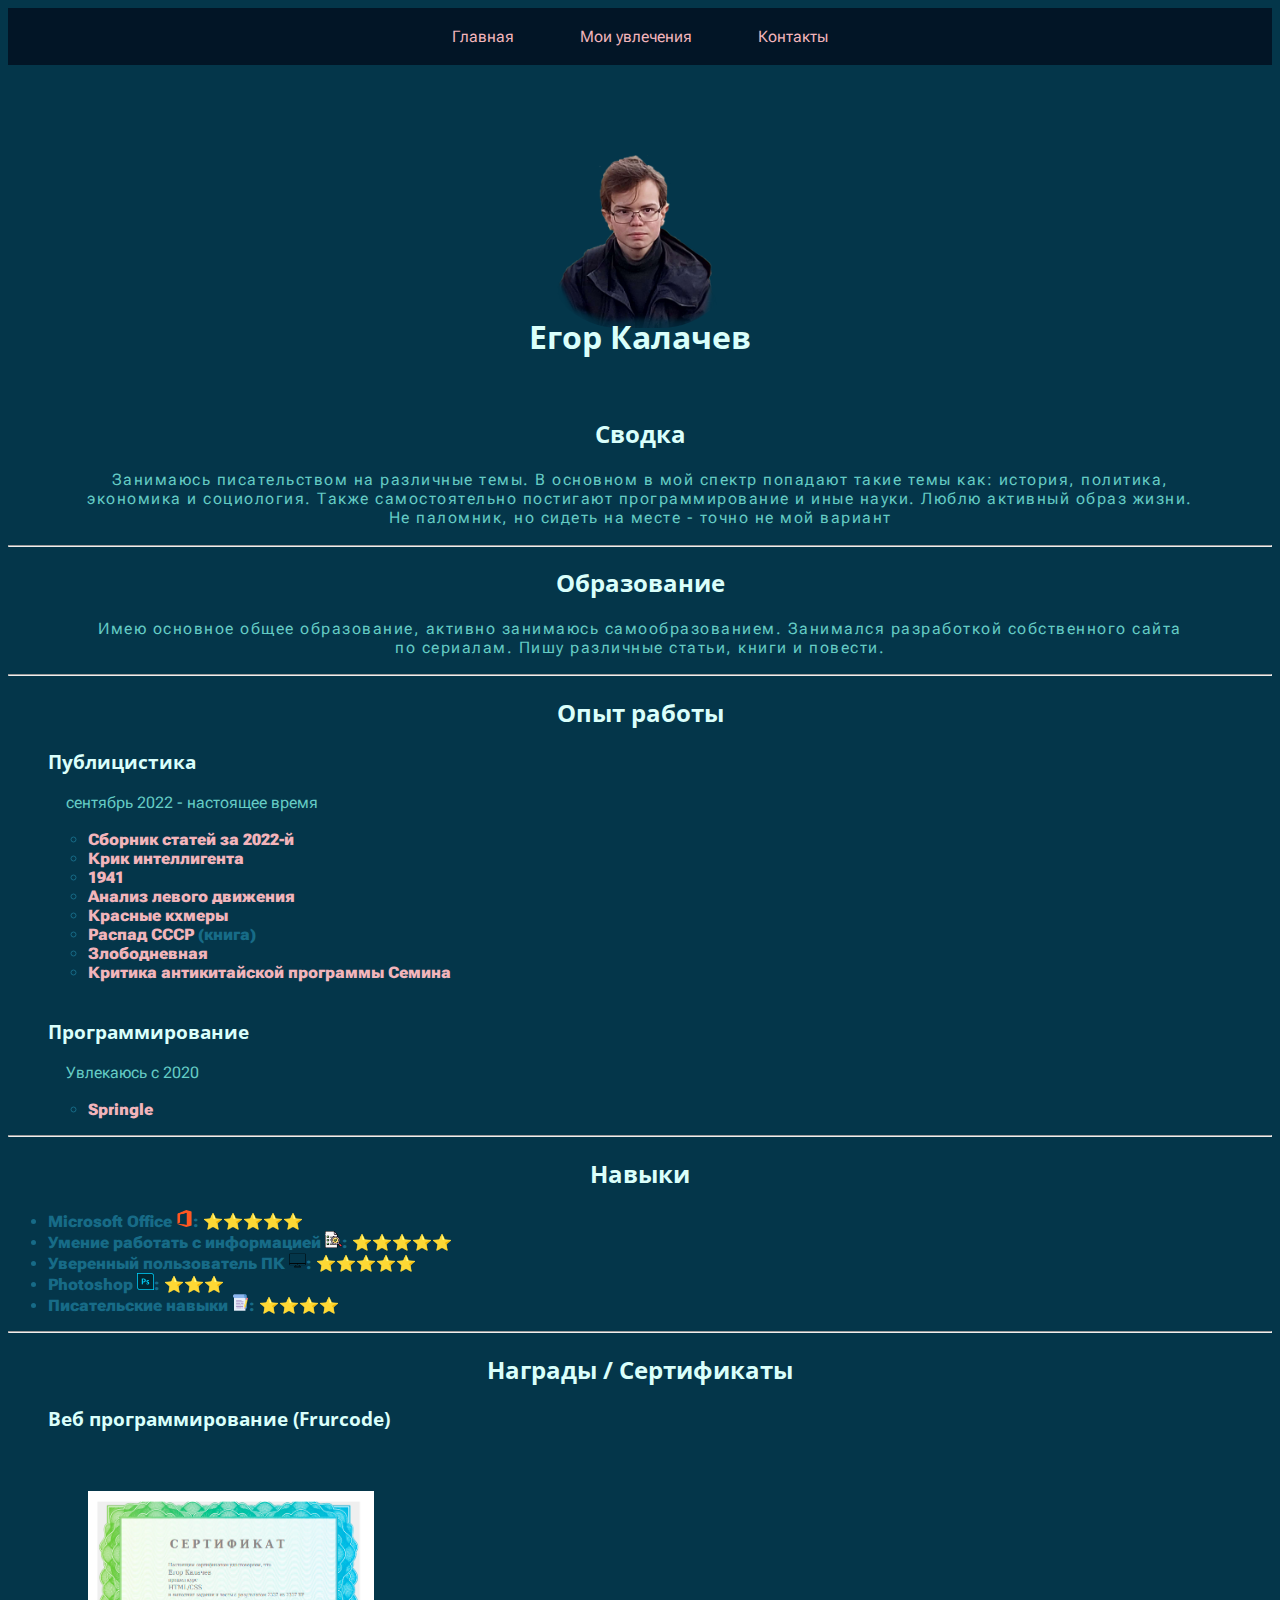
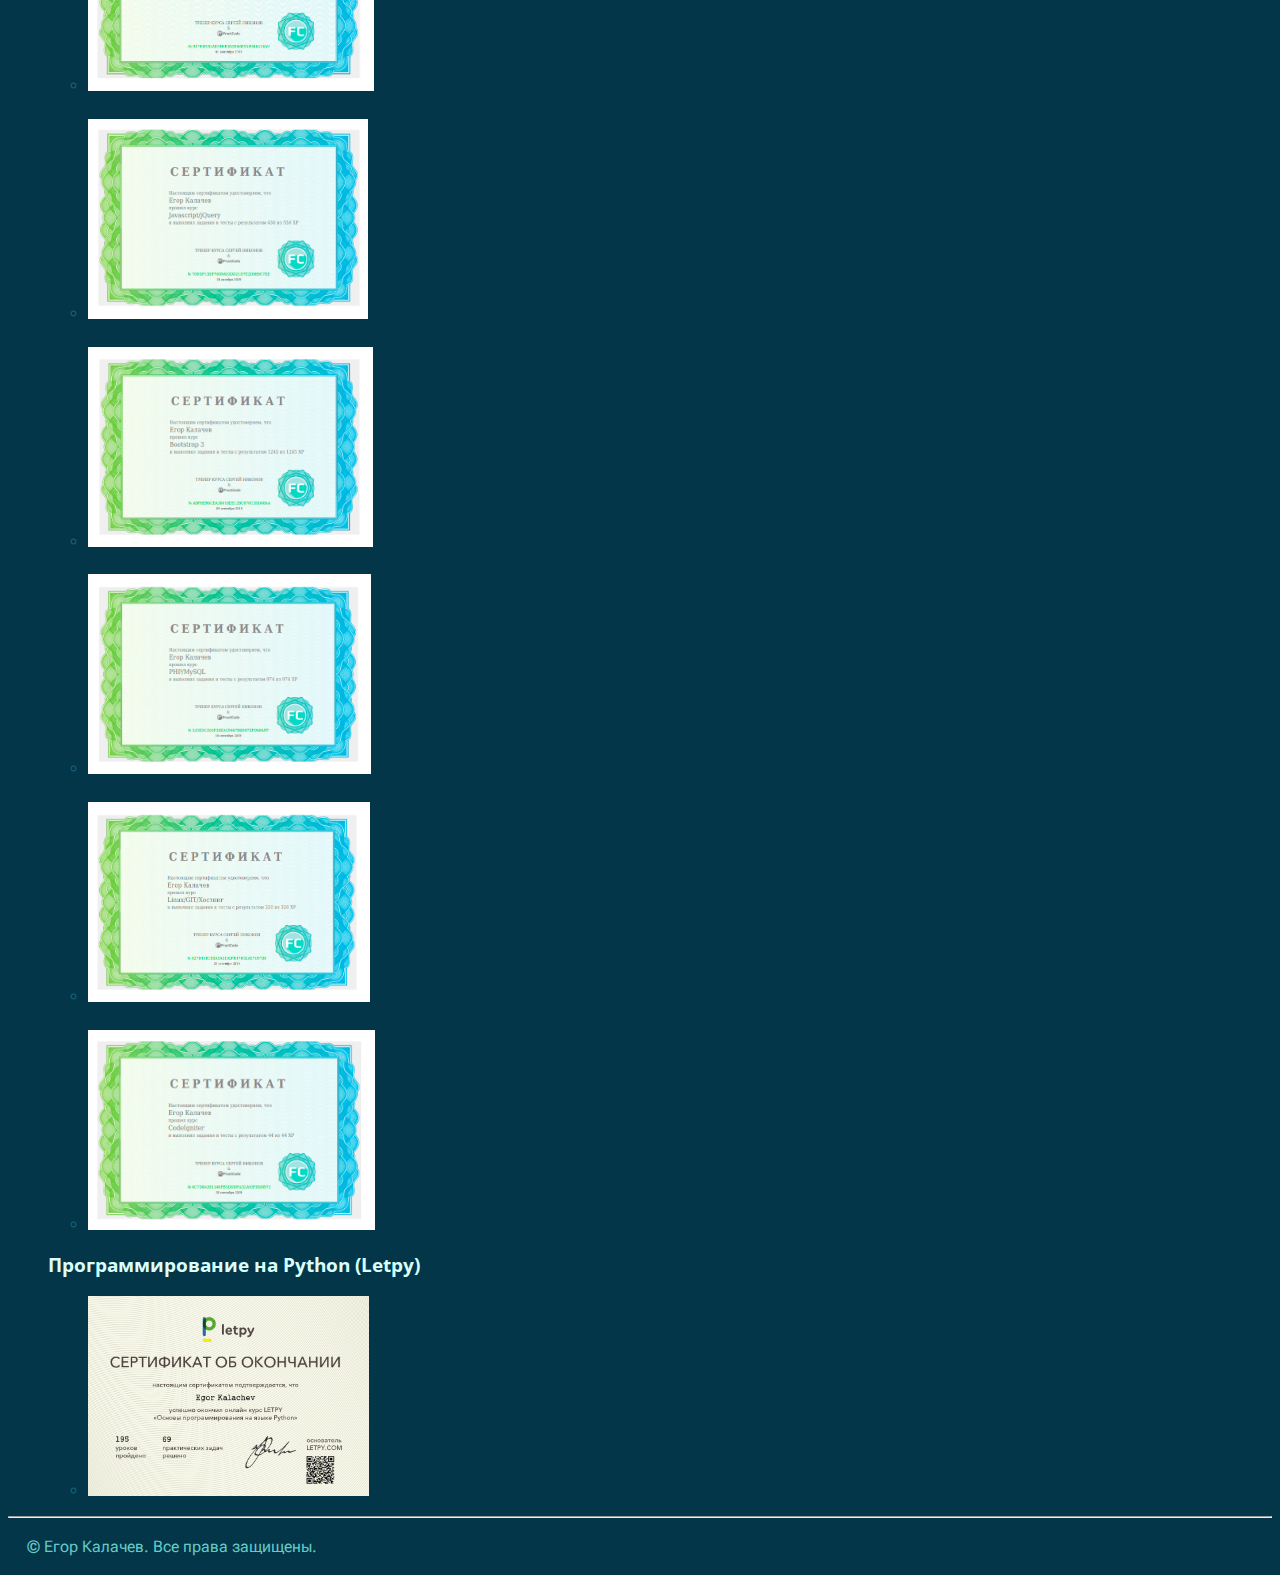
<file: index.html>
<!DOCTYPE html>
<html lang="ru">
<head>
    <meta charset="UTF-8">
    <title>Мое портфорлио</title>
    <link rel="stylesheet" href="./assets/style.css">
    <link rel="preconnect" href="https://fonts.googleapis.com">
<link rel="preconnect" href="https://fonts.gstatic.com" crossorigin>
<link href="https://fonts.googleapis.com/css2?family=Open+Sans:wght@300&display=swap" rel="stylesheet">
<link rel="preconnect" href="https://fonts.googleapis.com">
<link rel="preconnect" href="https://fonts.gstatic.com" crossorigin>
<link href="https://fonts.googleapis.com/css2?family=Roboto+Flex:opsz,wght@8..144,100&display=swap" rel="stylesheet">
</head>
<body>
<div class="header-area">
    <header>
        <a class="menu-link" href="#">Главная</a>
        <a class="menu-link" href="./about.html">Мои увлечения</a> 
        <a class="menu-link" href="./contact.html">Контакты</a>
    </header>
</div>
<img id="mainimg" src="./assets/img/20231031_1318022.png" height="200"/>
<h1 id="maintext">Егор Калачев</h1>
<br />
<h2 class="secondheading">Сводка</h2>
<div class="text-box">
    <p>Занимаюсь писательством на различные темы. В основном в мой спектр попадают такие темы как: история, политика, экономика и социология. Также самостоятельно постигают программирование и иные науки. Люблю активный образ жизни. Не паломник, но сидеть на месте - точно не мой вариант</p>
</div>
<hr />
<h2 class="secondheading">Образование</h2>
<div class="text-box">
    <p>Имею основное общее образование, активно занимаюсь самообразованием. Занимался разработкой собственного сайта по сериалам. Пишу различные статьи, книги и повести.</p>
</div>
<hr />
<h2 class="secondheading">Опыт работы</h2>
<p>
<ul>
    <li class="pre-li-element"><h3>Публицистика</h3>
        <p>сентябрь 2022 - настоящее время</p>
        <ul>
            <li class="li-element"><a href="./show-first.html">Сборник статей за 2022-й</a></li>
            <li class="li-element"><a href="">Крик интеллигента</a></li>
            <li class="li-element"><a href="">1941</a></li>
            <li class="li-element"><a href="">Анализ левого движения</a></li>
            <li class="li-element"><a href="">Красные кхмеры</a></li>
            <li class="li-element"><a href="https://www.litres.ru/70743730/">Распад СССР</a> (книга)</li>
            <li class="li-element"><a href="">Злободневная</a></li>
            <li class="li-element"><a href="">Критика антикитайской программы Семина</a></li>
        </ul>
    </li>
    <br />
    <li class="pre-li-element"><h3>Программирование</h3>
        <p>Увлекаюсь с 2020</p>
        <ul>
            <li class="li-element"><a href="">Springle</a></li>
        </ul>
    </li>
</ul>
<hr />
<h2 class="secondheading">Навыки</h2>
<ul>
    <li class="li-element">Microsoft Office <img src="./assets/img/office.png" height="17"/>: ⭐️⭐️⭐️⭐️⭐️</li>
    <li class="li-element">Умение работать с информацией <img src="./assets/img/search.png" height="17">: ⭐️⭐️⭐️⭐️⭐️</li>
    <li class="li-element">Уверенный пользователь ПК <img src="./assets/img/monitor.png" height="17">: ⭐️⭐️⭐️⭐️⭐️</li>
    <li class="li-element">Photoshop <img src="./assets/img/adobe-photoshop.png" height="17"/>: ⭐️⭐️⭐️</li>
    <li class="li-element">Писательские навыки <img src="./assets/img/copy-writing.png" height="17" />: ⭐️⭐️⭐️⭐️</li>
</ul>
<hr />
<h2 class="secondheading">Награды / Сертификаты</h2>
<ul>
    <li class="pre-li-element"><h3>Веб программирование (Frurcode)</h3><br />
        <ul>
            <li class="li-element"><img class="certificat" src="./assets/img/HTML-CSS.png" height="200" /></li>
            <li class="li-element"><img class="certificat" src="./assets/img/JavaScript.png" height="200" /></li>
            <li class="li-element"><img class="certificat" src="./assets/img/Boostrap 3.png" height="200" /></li>
            <li class="li-element"><img class="certificat" src="./assets/img/Php.png" height="200" /></li>
            <li class="li-element"><img class="certificat" src="./assets/img/Linux-git.png" height="200" /></li>
            <li class="li-element"><img class="certificat" src="./assets/img/Codeigniter.png" height="200" /></li>
        </ul>
    </li>
    <li class="pre-li-element"><h3>Программирование на Python (Letpy)</h3>
        <ul>
            <li class="li-element"><img src="./assets/img/Python.png" height="200" /></li>
        </ul>
    </li>
    </ul>
</ul>
<hr />
<footer><p>© Егор Калачев. Все права защищены.</p></footer>
</body>
</html>
</file>
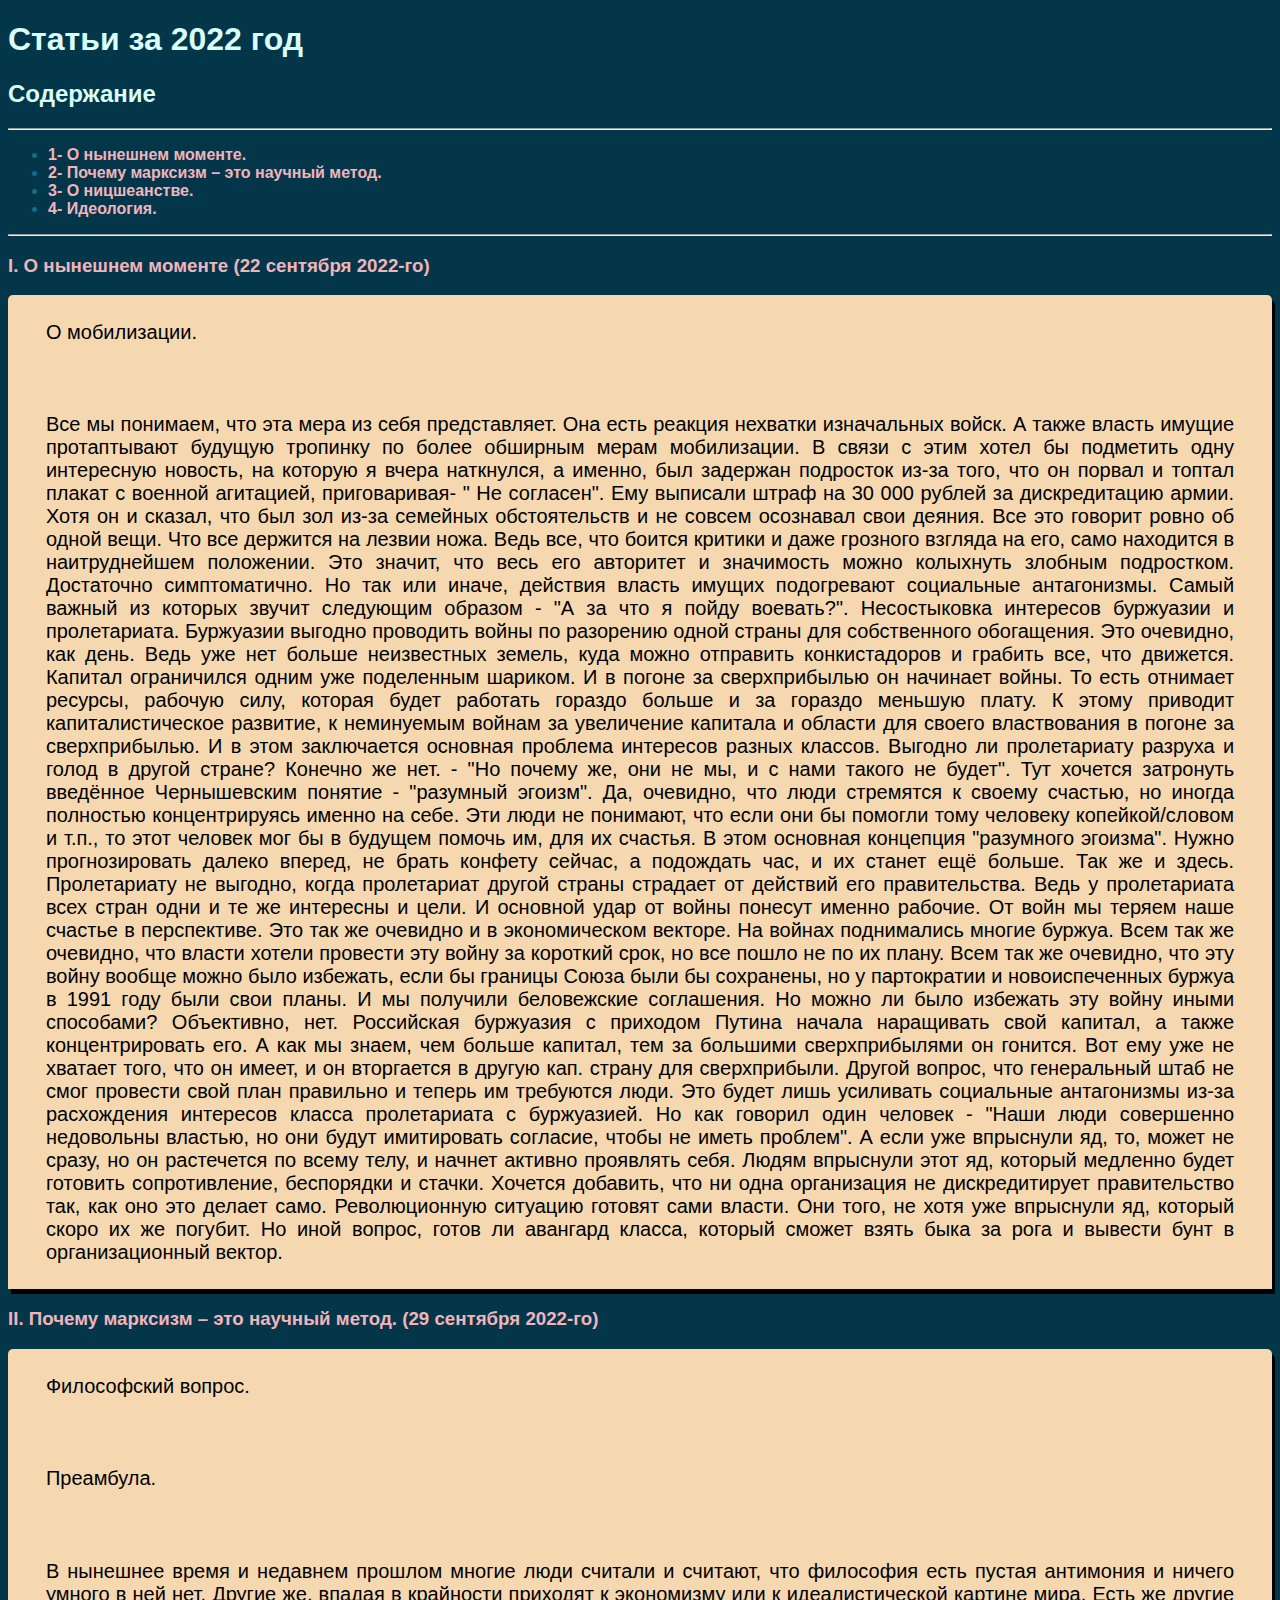
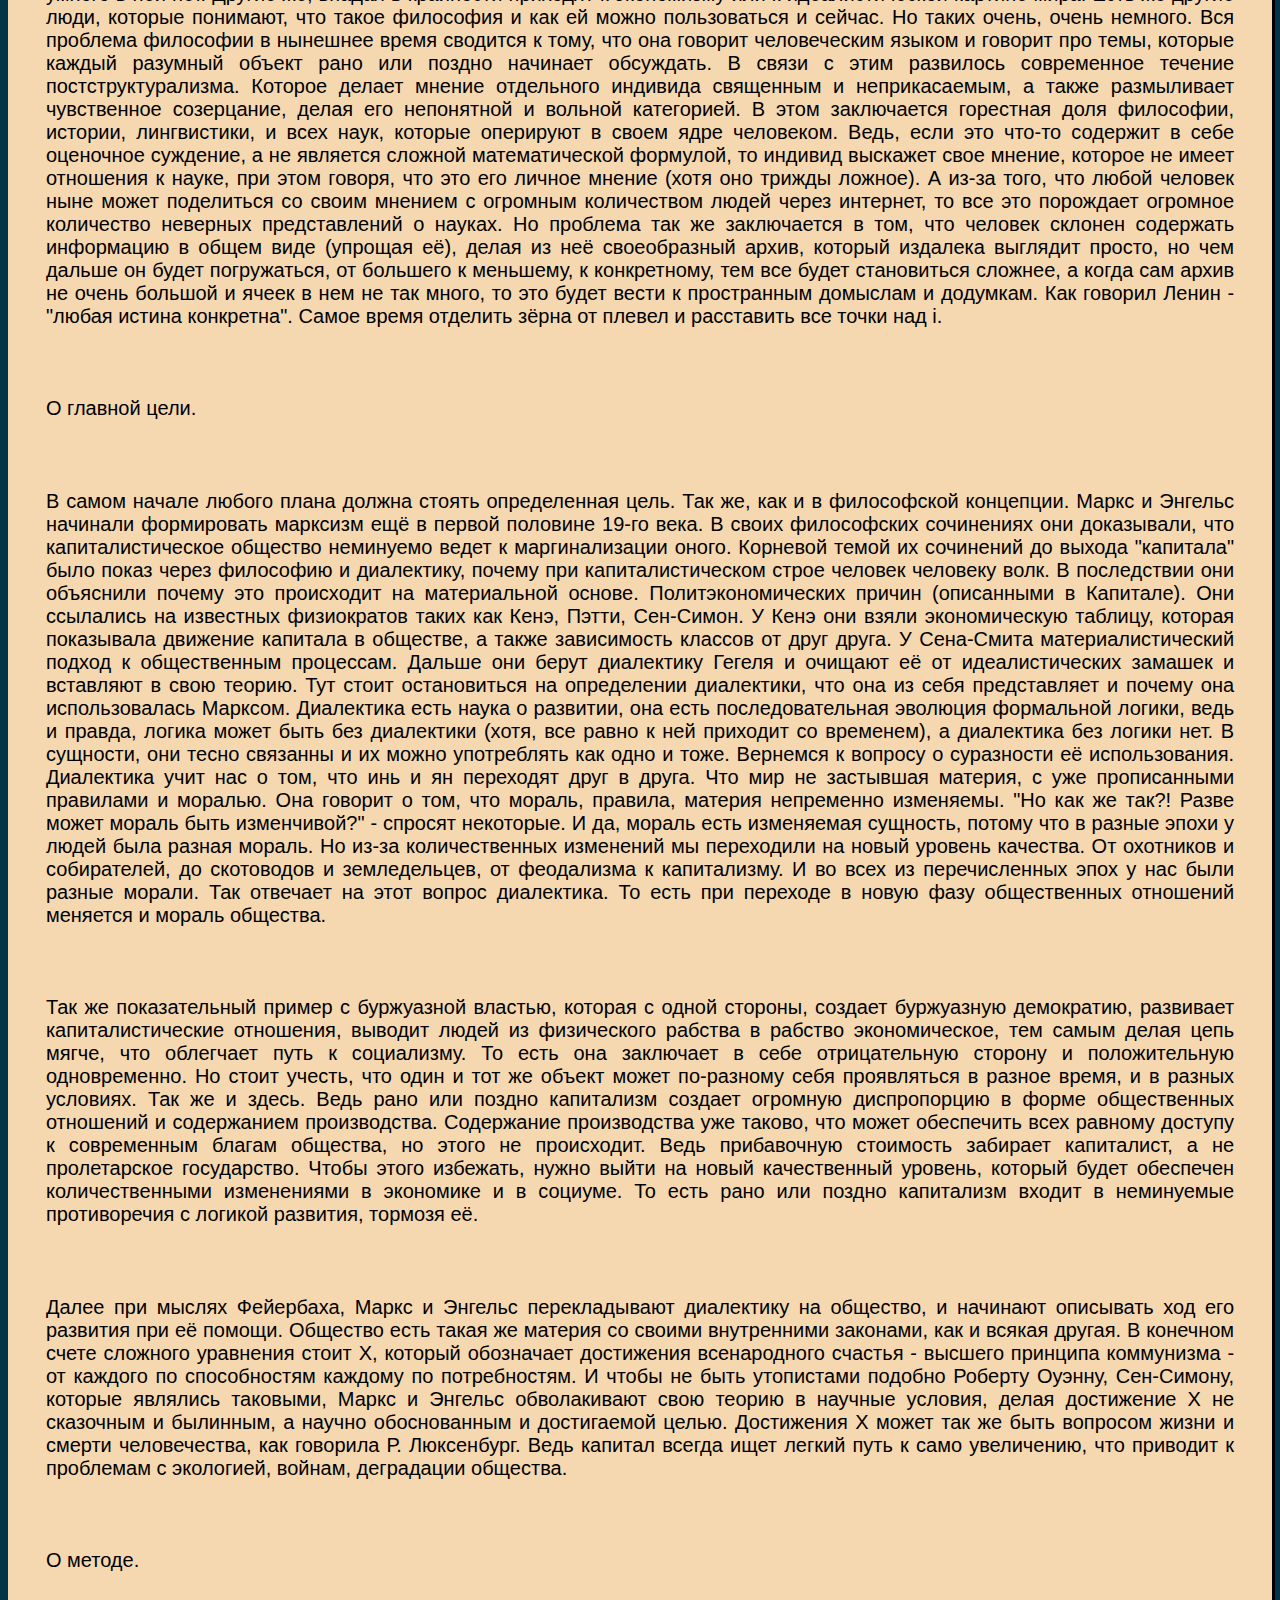
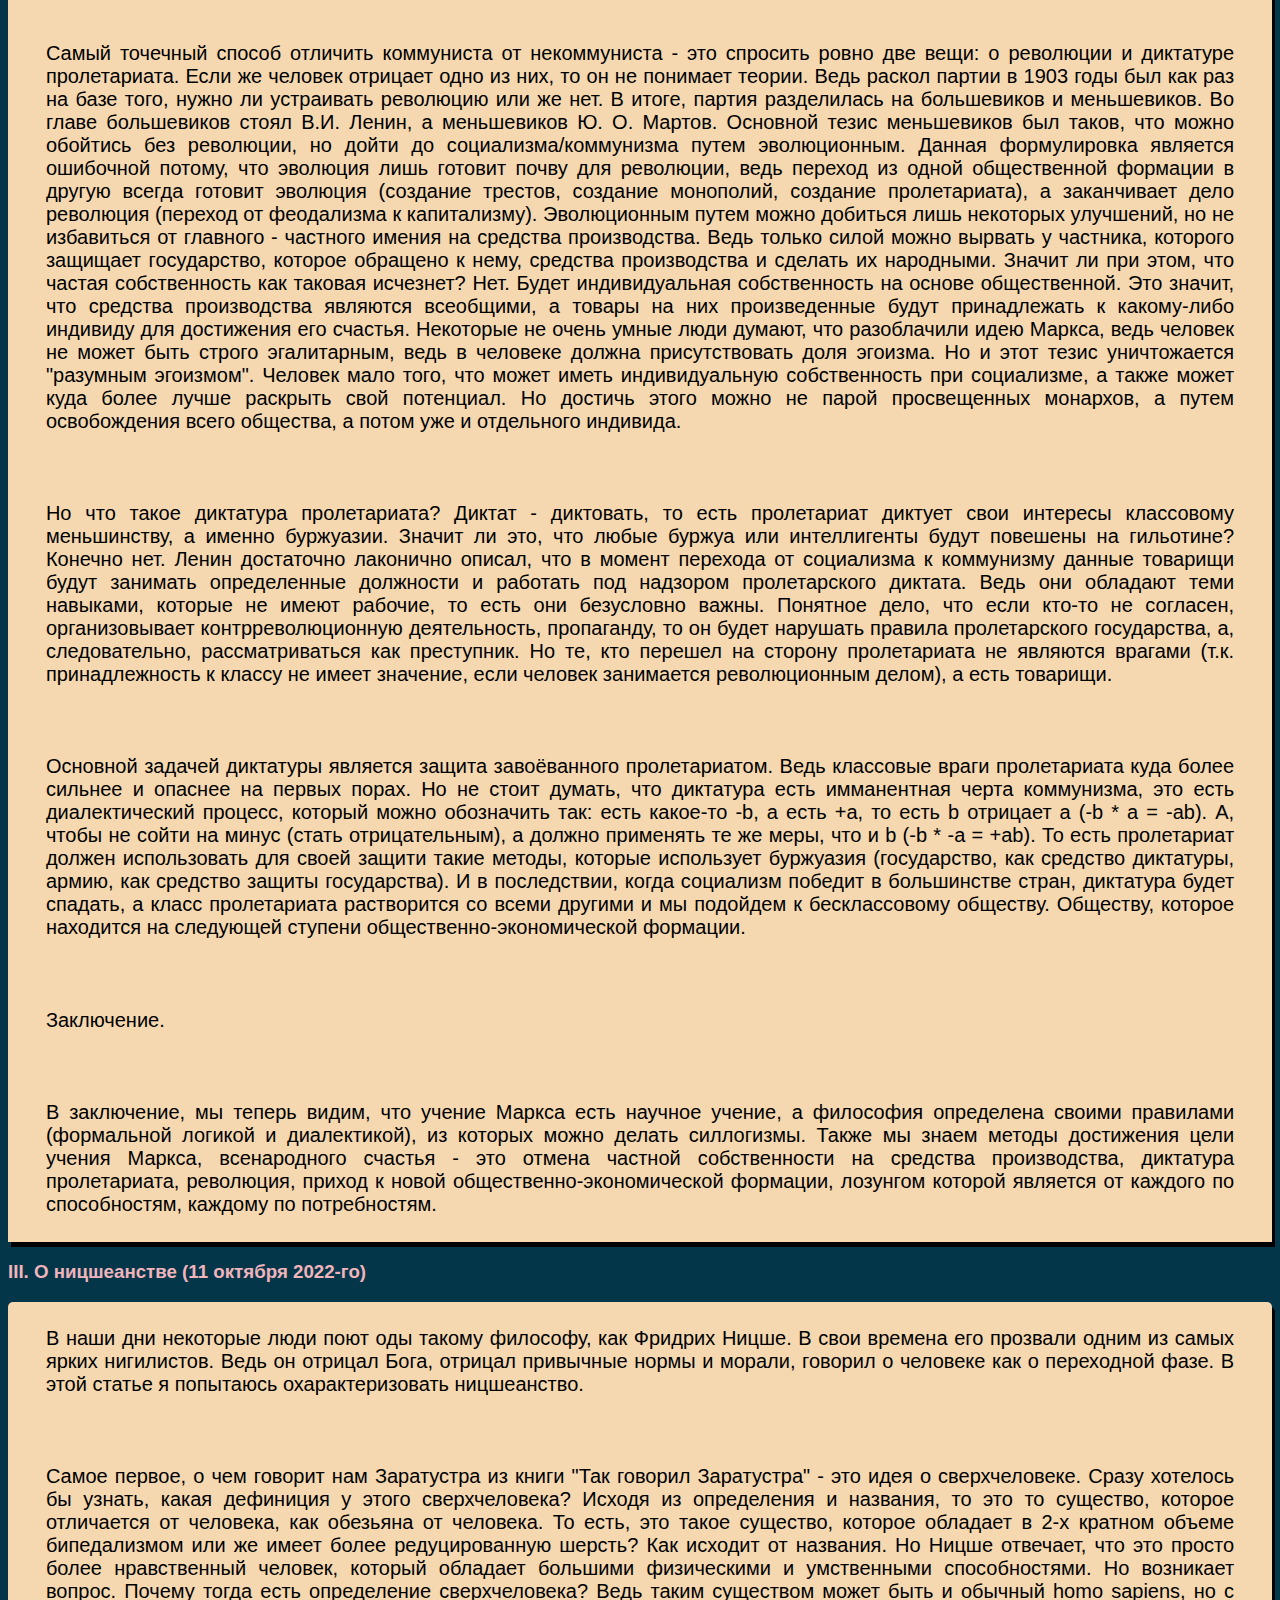
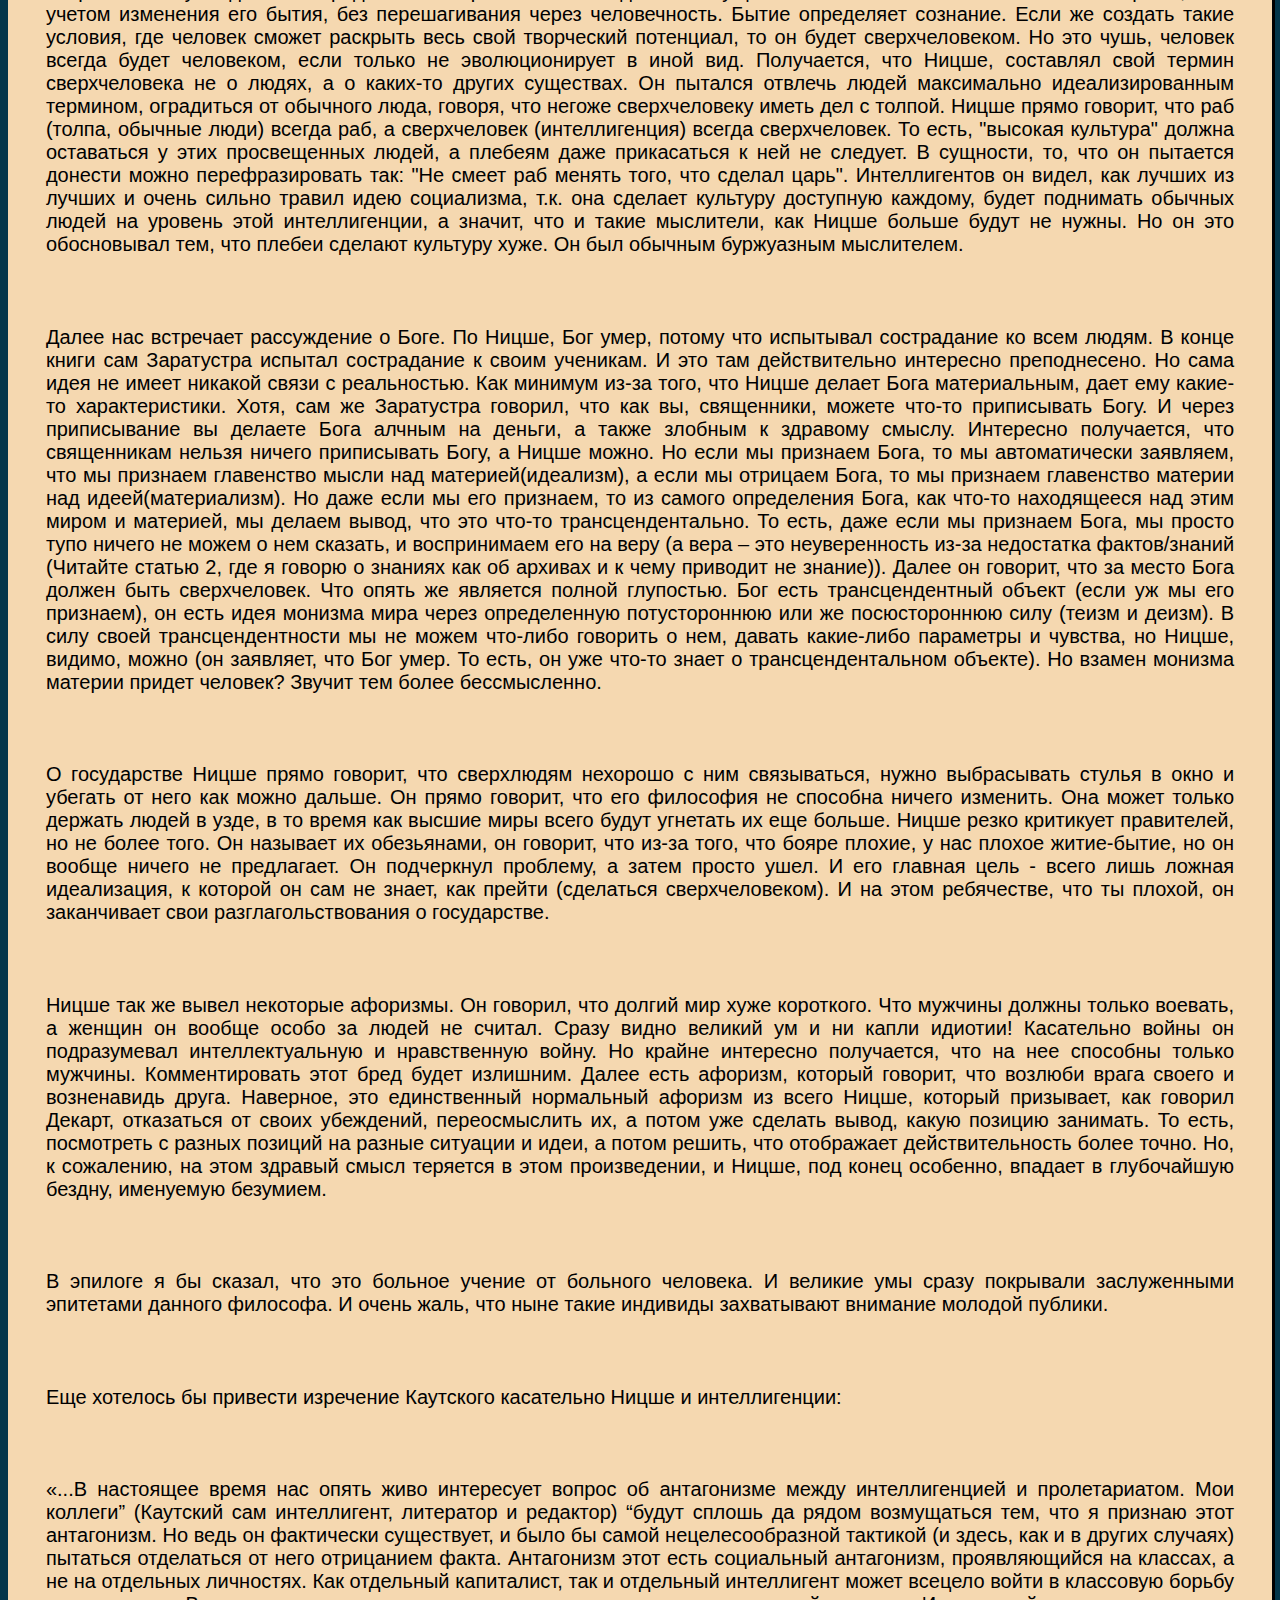
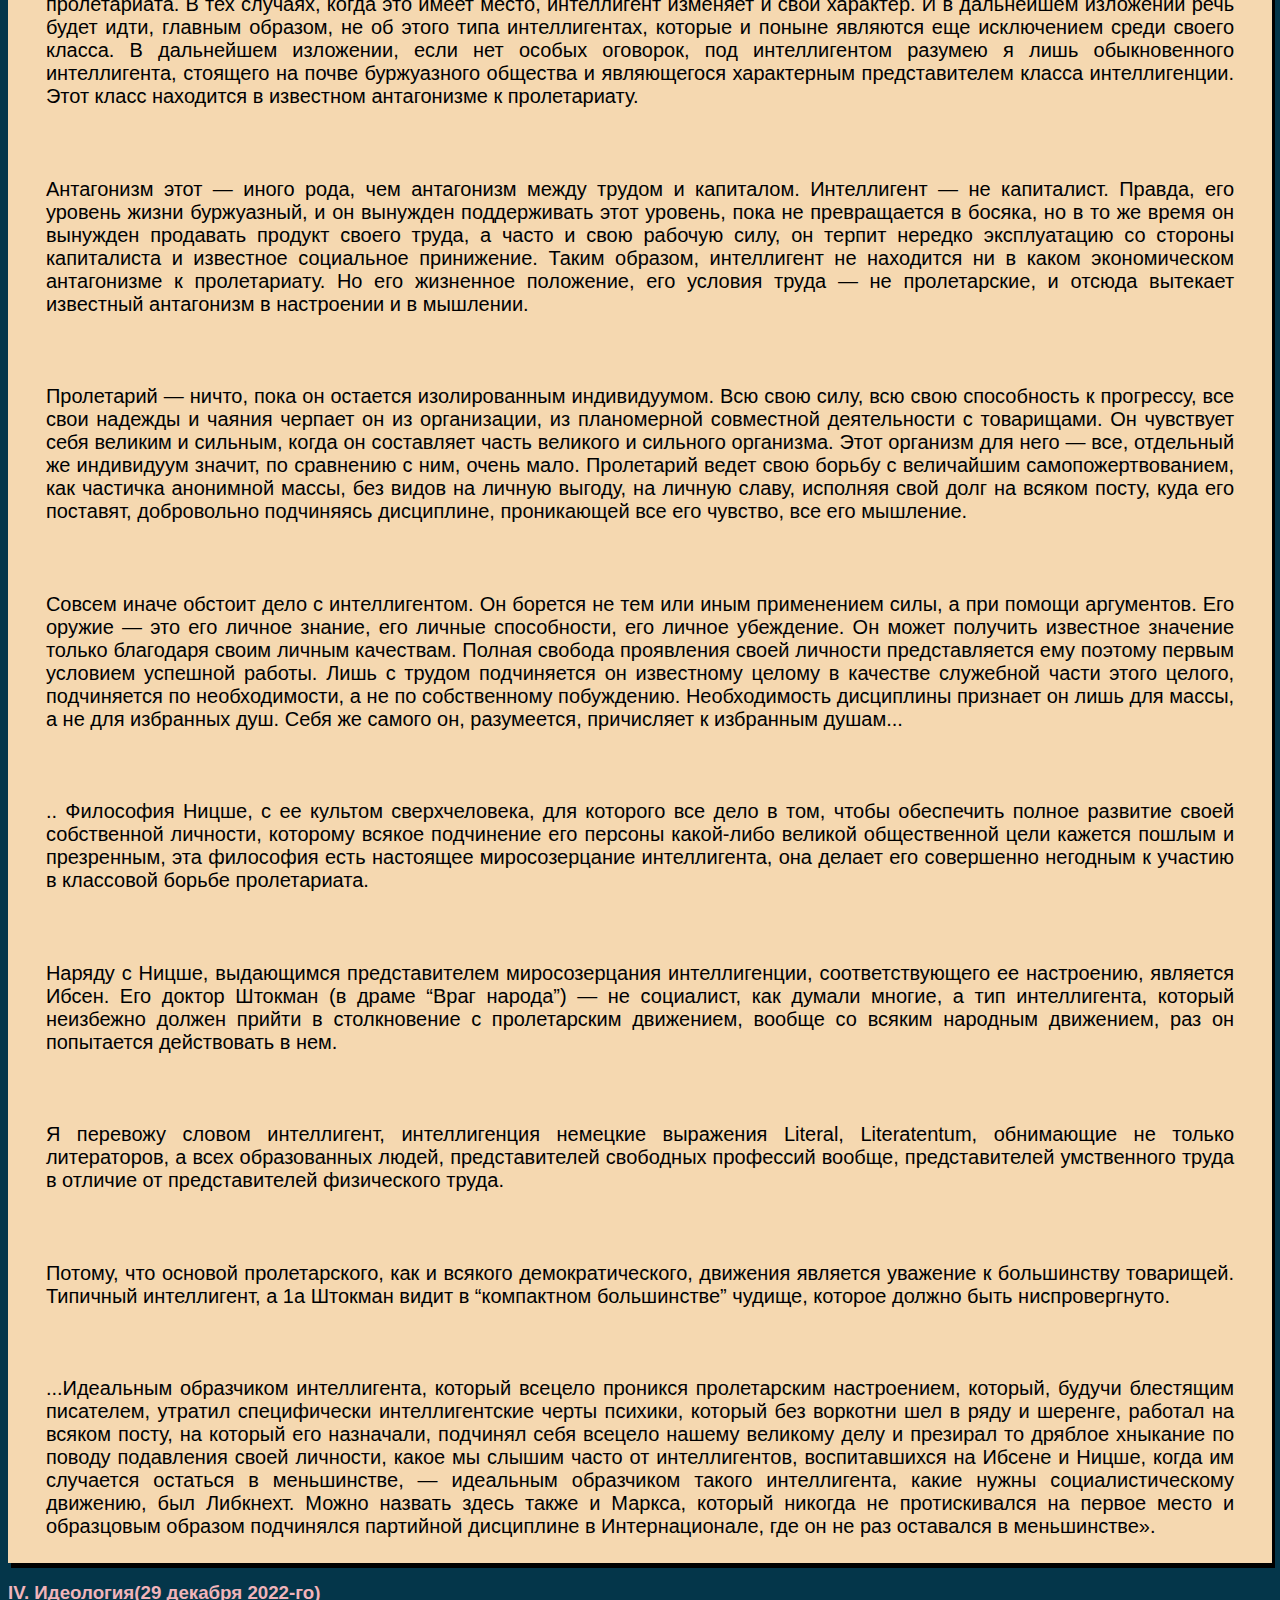
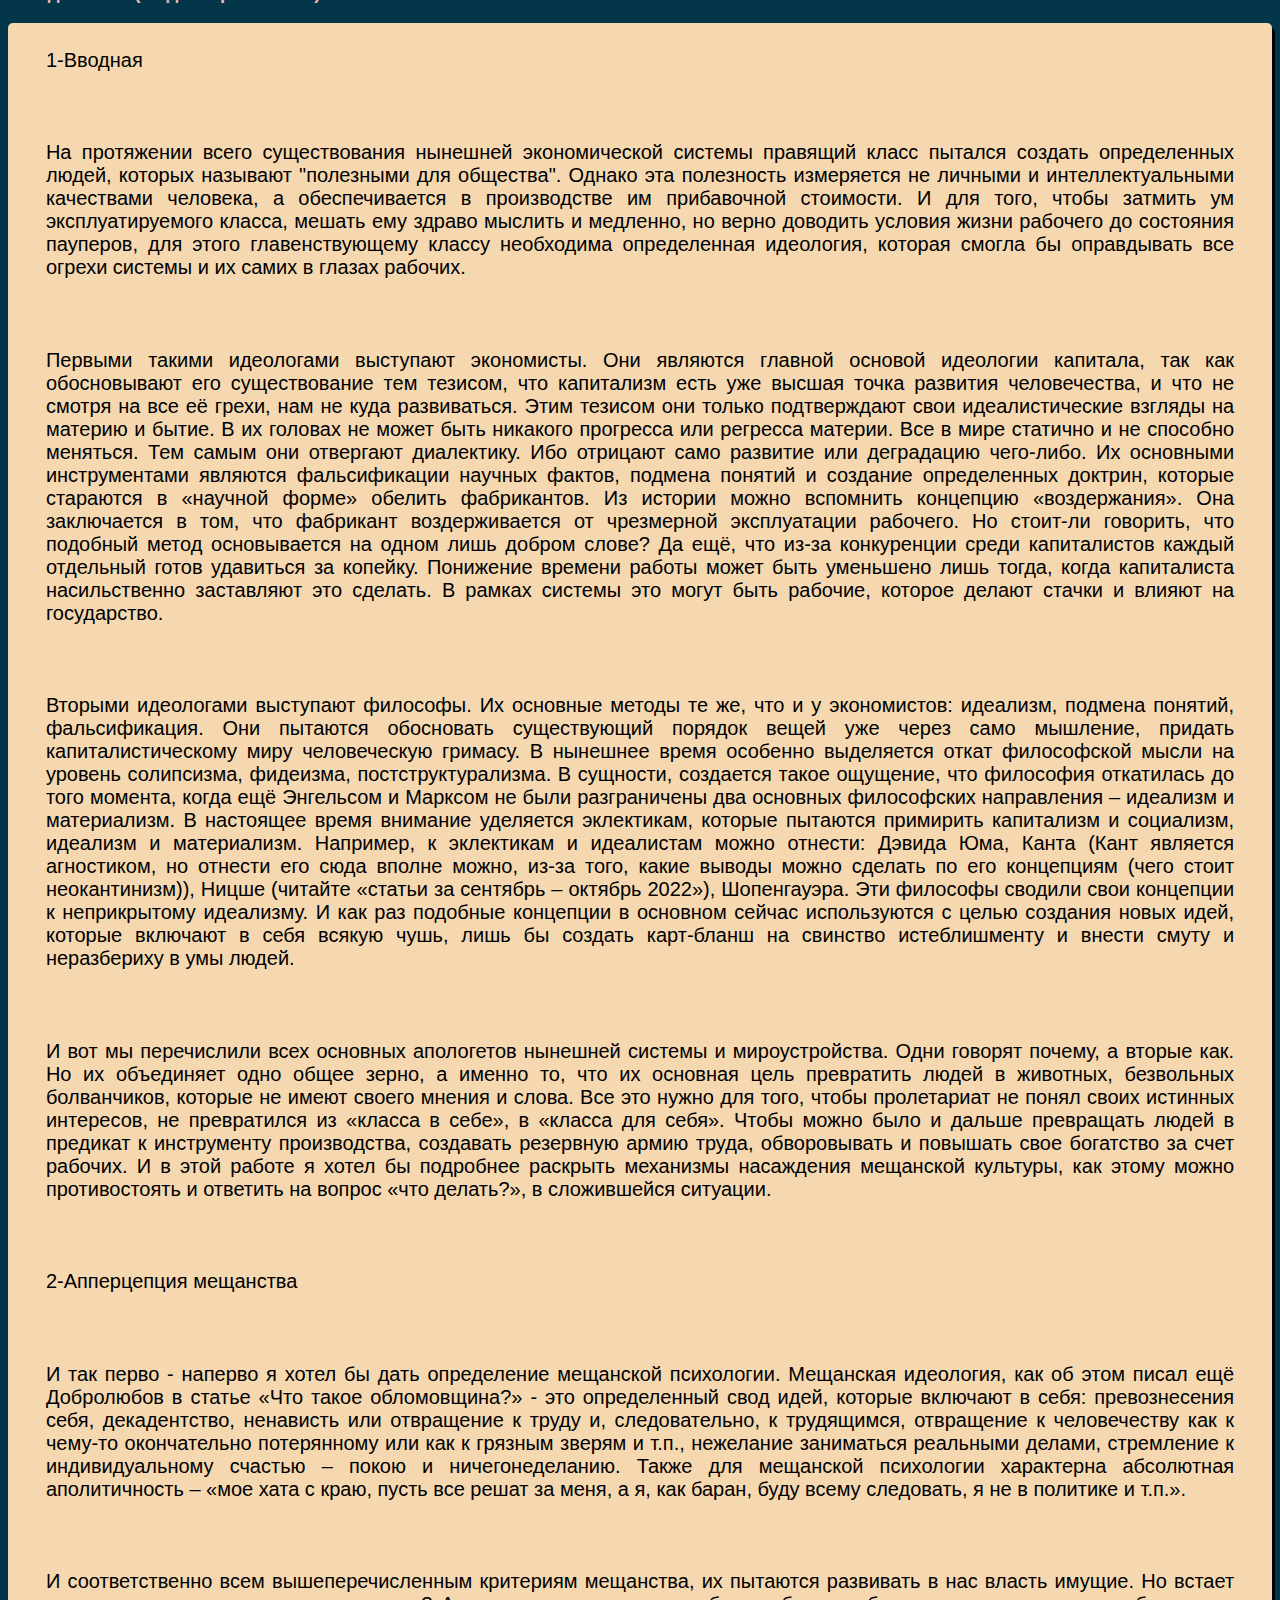
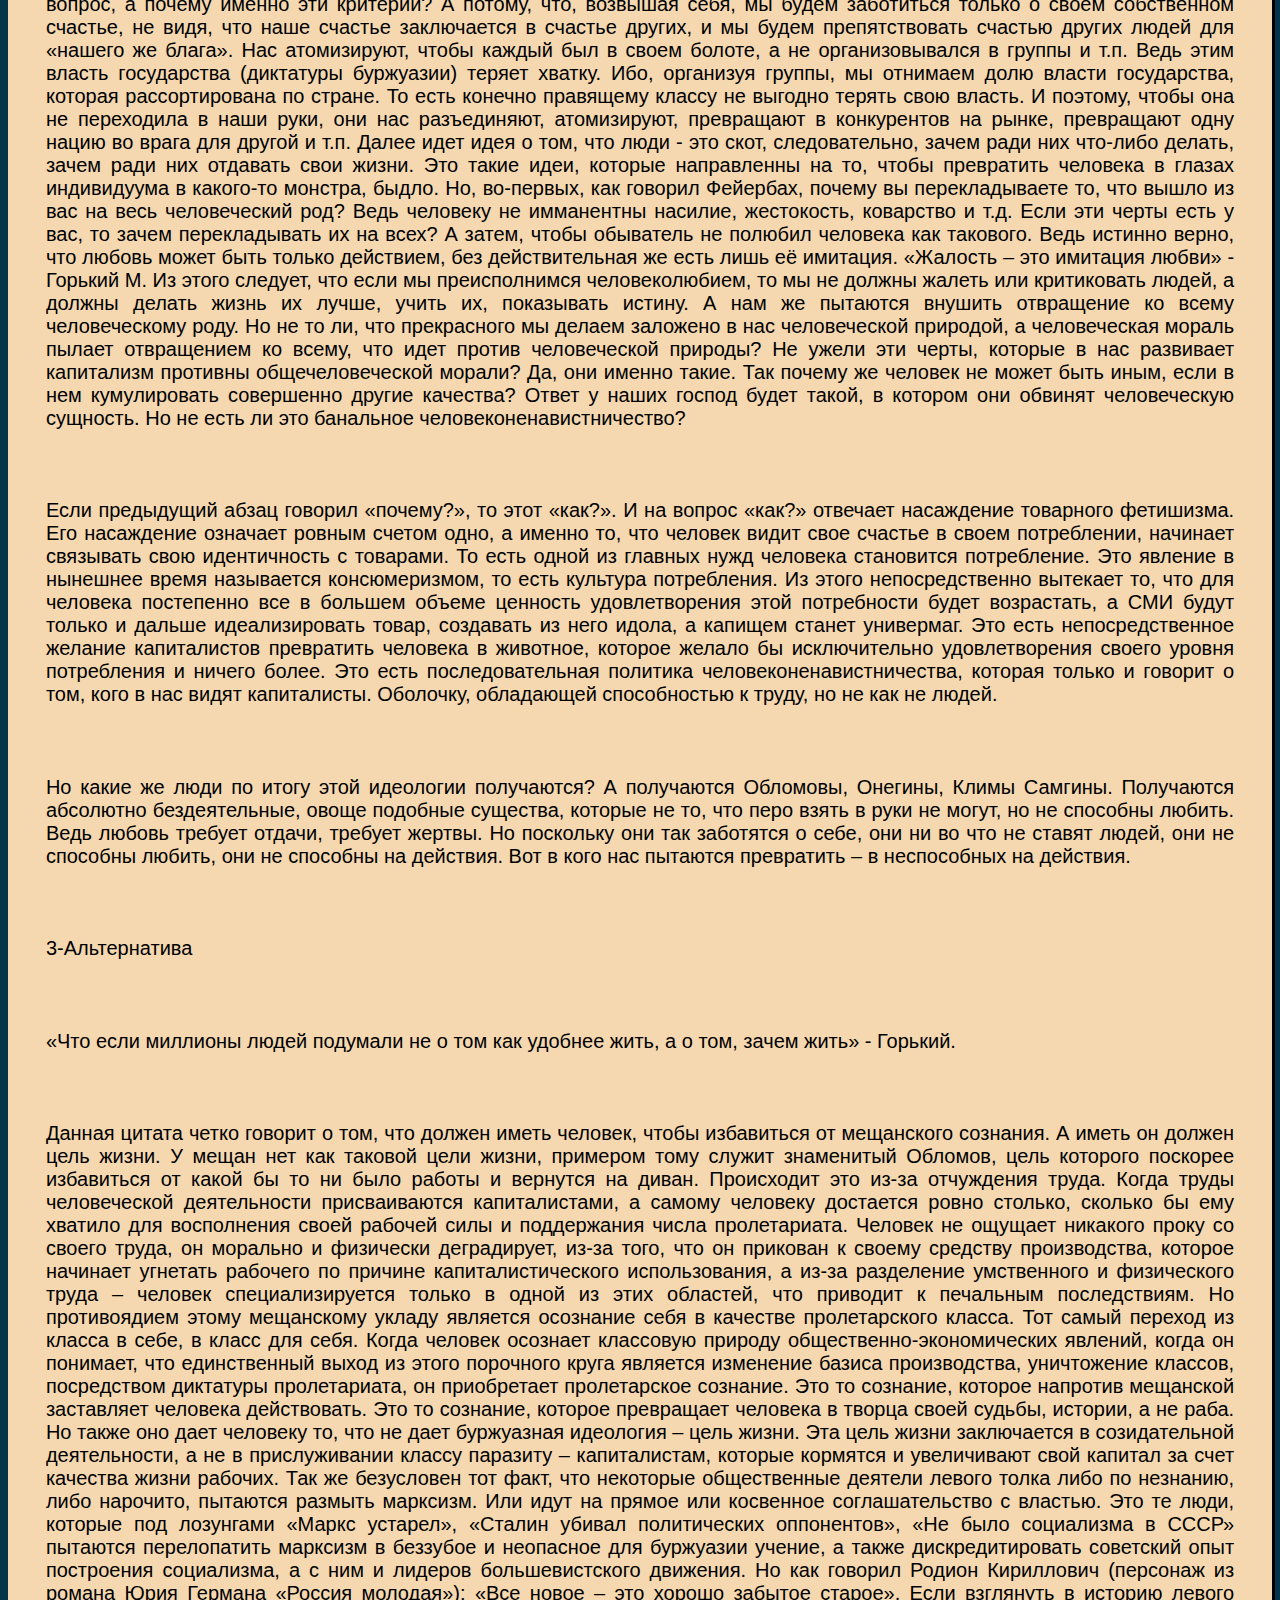
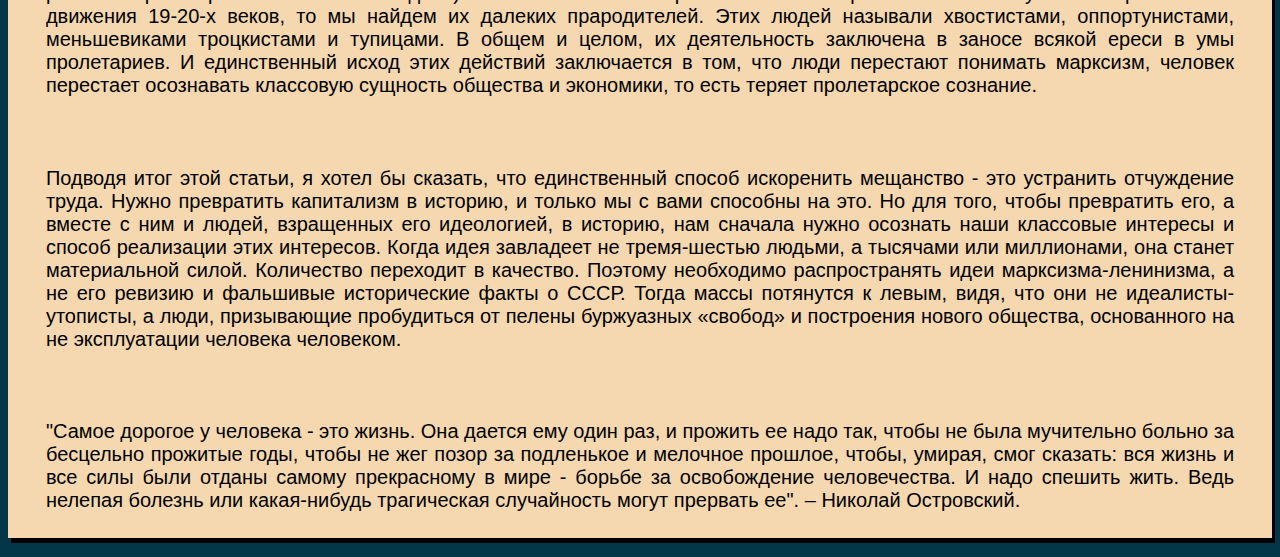
<file: show-first.html>
<!DOCTYPE html>
<html lang="en">
<head>
    <meta charset="UTF-8">
    <meta name="viewport" content="width=device-width, initial-scale=1.0">
    <title>Сборник статей за 2022</title>
    <link rel="stylesheet" href="./assets/style.css">
</head>
<body>
    <div class="content">
        <h1>Статьи за 2022 год</h1>
        <h2>Содержание</h2>
        <hr />
        <ul>
            <li class="li-element"><a href="#zero">1- О нынешнем моменте.</a></li>
            <li class="li-element"><a href="#first">2- Почему марксизм – это научный метод.</a></li>
            <li class="li-element"><a href="#second">3- О ницшеанстве.</a></li>
            <li class="li-element"><a href="#third">4- Идеология.</a></li>
        </ul>
        <hr>
        <h3><a name="zero">I. О нынешнем моменте (22 сентября 2022-го)</a></h3>
        <div class="content-of-article">
            <p class="text-of-article">О мобилизации.</p>
            <p class="text-of-article">Все мы понимаем, что эта мера из себя представляет. Она есть реакция нехватки изначальных войск. А также власть имущие протаптывают будущую тропинку по более обширным мерам мобилизации. В связи с этим хотел бы подметить одну интересную новость, на которую я вчера наткнулся, а именно, был задержан подросток из-за того, что он порвал и топтал плакат с военной агитацией, приговаривая- " Не согласен". Ему выписали штраф на 30 000 рублей за дискредитацию армии. Хотя он и сказал, что был зол из-за семейных обстоятельств и не совсем осознавал свои деяния. Все это говорит ровно об одной вещи. Что все держится на лезвии ножа. Ведь все, что боится критики и даже грозного взгляда на его, само находится в наитруднейшем положении. Это значит, что весь его авторитет и значимость можно колыхнуть злобным подростком. Достаточно симптоматично. 
                Но так или иначе, действия власть имущих подогревают социальные антагонизмы. Самый важный из которых звучит следующим образом - "А за что я пойду воевать?". Несостыковка интересов буржуазии и пролетариата. Буржуазии выгодно проводить войны по разорению одной страны для собственного обогащения. Это очевидно, как день. Ведь уже нет больше неизвестных земель, куда можно отправить конкистадоров и грабить все, что движется. Капитал ограничился одним уже поделенным шариком. И в погоне за сверхприбылью он начинает войны. То есть отнимает ресурсы, рабочую силу, которая будет работать гораздо больше и за гораздо меньшую плату. К этому приводит капиталистическое развитие, к неминуемым войнам за увеличение капитала и области для своего властвования в погоне за сверхприбылью. И в этом заключается основная проблема интересов разных классов. Выгодно ли пролетариату разруха и голод в другой стране? Конечно же нет.  - "Но почему же, они не мы, и с нами такого не будет". Тут хочется затронуть введённое Чернышевским понятие - "разумный эгоизм". Да, очевидно, что люди стремятся к своему счастью, но иногда полностью концентрируясь именно на себе. Эти люди не понимают, что если они бы помогли тому человеку копейкой/словом и т.п., то этот человек мог бы в будущем помочь им, для их счастья. В этом основная концепция "разумного эгоизма". Нужно прогнозировать далеко вперед, не брать конфету сейчас, а подождать час, и их станет ещё больше. Так же и здесь. Пролетариату не выгодно, когда пролетариат другой страны страдает от действий его правительства. Ведь у пролетариата всех стран одни и те же интересны и цели. И основной удар от войны понесут именно рабочие. От войн мы теряем наше счастье в перспективе. Это так же очевидно и в экономическом векторе. На войнах поднимались многие буржуа. Всем так же очевидно, что власти хотели провести эту войну за короткий срок, но все пошло не по их плану. Всем так же очевидно, что эту войну вообще можно было избежать, если бы границы Союза были бы сохранены, но у партократии и новоиспеченных буржуа в 1991 году были свои планы. И мы получили беловежские соглашения. Но можно ли было избежать эту войну иными способами? Объективно, нет. Российская буржуазия с приходом Путина начала наращивать свой капитал, а также концентрировать его. А как мы знаем, чем больше капитал, тем за большими сверхприбылями он гонится. Вот ему уже не хватает того, что он имеет, и он вторгается в другую кап. страну для сверхприбыли. Другой вопрос, что генеральный штаб не смог провести свой план правильно и теперь им требуются люди. Это будет лишь усиливать социальные антагонизмы из-за расхождения интересов класса пролетариата с буржуазией. Но как говорил один человек - "Наши люди совершенно недовольны властью, но они будут имитировать согласие, чтобы не иметь проблем". А если уже впрыснули яд, то, может не сразу, но он растечется по всему телу, и начнет активно проявлять себя. Людям впрыснули этот яд, который медленно будет готовить сопротивление, беспорядки и стачки. Хочется добавить, что ни одна организация не дискредитирует правительство так, как оно это делает само. Революционную ситуацию готовят сами власти. Они того, не хотя уже впрыснули яд, который скоро их же погубит. Но иной вопрос, готов ли авангард класса, который сможет взять быка за рога и вывести бунт в организационный вектор.
            </p>
        </div>
        <h3 name="first"><a name="first">II. Почему марксизм – это научный метод. (29 сентября 2022-го)</a></h3>
        <div class="content-of-article">
            <p class="text-of-article">Философский вопрос.</p>
            <p class="text-of-article">Преамбула.</p>
            <p class="text-of-article">В нынешнее время и недавнем прошлом многие люди считали и считают, что философия есть пустая антимония и ничего умного в ней нет. Другие же, впадая в крайности приходят к экономизму или к идеалистической картине мира. Есть же другие люди, которые понимают, что такое философия и как ей можно пользоваться и сейчас. Но таких очень, очень немного. Вся проблема философии в нынешнее время сводится к тому, что она говорит человеческим языком и говорит про темы, которые каждый разумный объект рано или поздно начинает обсуждать. В связи с этим развилось современное течение постструктурализма. Которое делает мнение отдельного индивида священным и неприкасаемым, а также размыливает чувственное созерцание, делая его непонятной и вольной категорией. В этом заключается горестная доля философии, истории, лингвистики, и всех наук, которые оперируют в своем ядре человеком. Ведь, если это что-то содержит в себе оценочное суждение, а не является сложной математической формулой, то индивид выскажет свое мнение, которое не имеет отношения к науке, при этом говоря, что это его личное мнение (хотя оно трижды ложное). А из-за того, что любой человек ныне может поделиться со своим мнением с огромным количеством людей через интернет, то все это порождает огромное количество неверных представлений о науках. Но проблема так же заключается в том, что человек склонен содержать информацию в общем виде (упрощая её), делая из неё своеобразный архив, который издалека выглядит просто, но чем дальше он будет погружаться, от большего к меньшему, к конкретному, тем все будет становиться сложнее, а когда сам архив не очень большой и ячеек в нем не так много, то это будет вести к пространным домыслам и додумкам. Как говорил Ленин - "любая истина конкретна". Самое время отделить зёрна от плевел и расставить все точки над i.</p>
            <p class="text-of-article">О главной цели.</p>
            <p class="text-of-article">В самом начале любого плана должна стоять определенная цель. Так же, как и в философской концепции. Маркс и Энгельс начинали формировать марксизм ещё в первой половине 19-го века. В своих философских сочинениях они доказывали, что капиталистическое общество неминуемо ведет к маргинализации оного. Корневой темой их сочинений до выхода "капитала" было показ через философию и диалектику, почему при капиталистическом строе человек человеку волк. В последствии они объяснили почему это происходит на материальной основе. Политэкономических причин (описанными в Капитале). Они ссылались на известных физиократов таких как Кенэ, Пэтти, Сен-Симон. У Кенэ они взяли экономическую таблицу, которая показывала движение капитала в обществе, а также зависимость классов от друг друга. У Сена-Смита материалистический подход к общественным процессам. Дальше они берут диалектику Гегеля и очищают её от идеалистических замашек и вставляют в свою теорию. Тут стоит остановиться на определении диалектики, что она из себя представляет и почему она использовалась Марксом. Диалектика есть наука о развитии, она есть последовательная эволюция формальной логики, ведь и правда, логика может быть без диалектики (хотя, все равно к ней приходит со временем), а диалектика без логики нет. В сущности, они тесно связанны и их можно употреблять как одно и тоже. Вернемся к вопросу о суразности её использования. Диалектика учит нас о том, что инь и ян переходят друг в друга. Что мир не застывшая материя, с уже прописанными правилами и моралью. Она говорит о том, что мораль, правила, материя непременно изменяемы. "Но как же так?! Разве может мораль быть изменчивой?" - спросят некоторые. И да, мораль есть изменяемая сущность, потому что в разные эпохи у людей была разная мораль. Но из-за количественных изменений мы переходили на новый уровень качества. От охотников и собирателей, до скотоводов и земледельцев, от феодализма к капитализму. И во всех из перечисленных эпох у нас были разные морали. Так отвечает на этот вопрос диалектика. То есть при переходе в новую фазу общественных отношений меняется и мораль общества.</p>
            <p class="text-of-article">Так же показательный пример с буржуазной властью, которая с одной стороны, создает буржуазную демократию, развивает капиталистические отношения, выводит людей из физического рабства в рабство экономическое, тем самым делая цепь мягче, что облегчает путь к социализму. То есть она заключает в себе отрицательную сторону и положительную одновременно. Но стоит учесть, что один и тот же объект может по-разному себя проявляться в разное время, и в разных условиях. Так же и здесь. Ведь рано или поздно капитализм создает огромную диспропорцию в форме общественных отношений и содержанием производства. Содержание производства уже таково, что может обеспечить всех равному доступу к современным благам общества, но этого не происходит. Ведь прибавочную стоимость забирает капиталист, а не пролетарское государство. Чтобы этого избежать, нужно выйти на новый качественный уровень, который будет обеспечен количественными изменениями в экономике и в социуме. То есть рано или поздно капитализм входит в неминуемые противоречия с логикой развития, тормозя её.</p>
            <p class="text-of-article">Далее при мыслях Фейербаха, Маркс и Энгельс перекладывают диалектику на общество, и начинают описывать ход его развития при её помощи. Общество есть такая же материя со своими внутренними законами, как и всякая другая. В конечном счете сложного уравнения стоит X, который обозначает достижения всенародного счастья - высшего принципа коммунизма - от каждого по способностям каждому по потребностям. И чтобы не быть утопистами подобно Роберту Оуэнну, Сен-Симону, которые являлись таковыми, Маркс и Энгельс обволакивают свою теорию в научные условия, делая достижение X не сказочным и былинным, а научно обоснованным и достигаемой целью. Достижения X может так же быть вопросом жизни и смерти человечества, как говорила Р. Люксенбург. Ведь капитал всегда ищет легкий путь к само увеличению, что приводит к проблемам с экологией, войнам, деградации общества.</p>
            <p class="text-of-article">О методе.</p>
            <p class="text-of-article">Самый точечный способ отличить коммуниста от некоммуниста - это спросить ровно две вещи: о революции и диктатуре пролетариата. Если же человек отрицает одно из них, то он не понимает теории. Ведь раскол партии в 1903 годы был как раз на базе того, нужно ли устраивать революцию или же нет. В итоге, партия разделилась на большевиков и меньшевиков. Во главе большевиков стоял В.И. Ленин, а меньшевиков Ю. О. Мартов. Основной тезис меньшевиков был таков, что можно обойтись без революции, но дойти до социализма/коммунизма путем эволюционным. Данная формулировка является ошибочной потому, что эволюция лишь готовит почву для революции, ведь переход из одной общественной формации в другую всегда готовит эволюция (создание трестов, создание монополий, создание пролетариата), а заканчивает дело революция (переход от феодализма к капитализму). Эволюционным путем можно добиться лишь некоторых улучшений, но не избавиться от главного - частного имения на средства производства. Ведь только силой можно вырвать у частника, которого защищает государство, которое обращено к нему, средства производства и сделать их народными. Значит ли при этом, что частая собственность как таковая исчезнет? Нет. Будет индивидуальная собственность на основе общественной. Это значит, что средства производства являются всеобщими, а товары на них произведенные будут принадлежать к какому-либо индивиду для достижения его счастья. Некоторые не очень умные люди думают, что разоблачили идею Маркса, ведь человек не может быть строго эгалитарным, ведь в человеке должна присутствовать доля эгоизма. Но и этот тезис уничтожается "разумным эгоизмом". Человек мало того, что может иметь индивидуальную собственность при социализме, а также может куда более лучше раскрыть свой потенциал. Но достичь этого можно не парой просвещенных монархов, а путем освобождения всего общества, а потом уже и отдельного индивида.</p>
            <p class="text-of-article">Но что такое диктатура пролетариата? Диктат - диктовать, то есть пролетариат диктует свои интересы классовому меньшинству, а именно буржуазии. Значит ли это, что любые буржуа или интеллигенты будут повешены на гильотине? Конечно нет. Ленин достаточно лаконично описал, что в момент перехода от социализма к коммунизму данные товарищи будут занимать определенные должности и работать под надзором пролетарского диктата. Ведь они обладают теми навыками, которые не имеют рабочие, то есть они безусловно важны. Понятное дело, что если кто-то не согласен, организовывает контрреволюционную деятельность, пропаганду, то он будет нарушать правила пролетарского государства, а, следовательно, рассматриваться как преступник. Но те, кто перешел на сторону пролетариата не являются врагами (т.к. принадлежность к классу не имеет значение, если человек занимается революционным делом), а есть товарищи.</p>
            <p class="text-of-article">Основной задачей диктатуры является защита завоёванного пролетариатом. Ведь классовые враги пролетариата куда более сильнее и опаснее на первых порах. Но не стоит думать, что диктатура есть имманентная черта коммунизма, это есть диалектический процесс, который можно обозначить так: есть какое-то -b, а есть +a, то есть b отрицает a (-b * a = -ab). А, чтобы не сойти на минус (стать отрицательным), a должно применять те же меры, что и b (-b * -a = +ab). То есть пролетариат должен использовать для своей защити такие методы, которые использует буржуазия (государство, как средство диктатуры, армию, как средство защиты государства). И в последствии, когда социализм победит в большинстве стран, диктатура будет спадать, а класс пролетариата растворится со всеми другими и мы подойдем к бесклассовому обществу. Обществу, которое находится на следующей ступени общественно-экономической формации.</p>
            <p class="text-of-article">Заключение.</p>
            <p class="text-of-article">В заключение, мы теперь видим, что учение Маркса есть научное учение, а философия определена своими правилами (формальной логикой и диалектикой), из которых можно делать силлогизмы. Также мы знаем методы достижения цели учения Маркса, всенародного счастья - это отмена частной собственности на средства производства, диктатура пролетариата, революция, приход к новой общественно-экономической формации, лозунгом которой является от каждого по способностям, каждому по потребностям.</p>
        </div>
        <h3><a name="second">III. О ницшеанстве (11 октября 2022-го)</a></h3>
        <div class="content-of-article">
            <p class="text-of-article">В наши дни некоторые люди поют оды такому философу, как Фридрих Ницше. В свои времена его прозвали одним из самых ярких нигилистов. Ведь он отрицал Бога, отрицал привычные нормы и морали, говорил о человеке как о переходной фазе. В этой статье я попытаюсь охарактеризовать ницшеанство.</p>
            <p class="text-of-article">Самое первое, о чем говорит нам Заратустра из книги "Так говорил Заратустра" - это идея о сверхчеловеке. Сразу хотелось бы узнать, какая дефиниция у этого сверхчеловека? Исходя из определения и названия, то это то существо, которое отличается от человека, как обезьяна от человека. То есть, это такое существо, которое обладает в 2-х кратном объеме бипедализмом или же имеет более редуцированную шерсть? Как исходит от названия. Но Ницше отвечает, что это просто более нравственный человек, который обладает большими физическими и умственными способностями. Но возникает вопрос. Почему тогда есть определение сверхчеловека? Ведь таким существом может быть и обычный homo sapiens, но c учетом изменения его бытия, без перешагивания через человечность. Бытие определяет сознание. Если же создать такие условия, где человек сможет раскрыть весь свой творческий потенциал, то он будет сверхчеловеком. Но это чушь, человек всегда будет человеком, если только не эволюционирует в иной вид. Получается, что Ницше, составлял свой термин сверхчеловека не о людях, а о каких-то других существах. Он пытался отвлечь людей максимально идеализированным термином, оградиться от обычного люда, говоря, что негоже сверхчеловеку иметь дел с толпой. Ницше прямо говорит, что раб (толпа, обычные люди) всегда раб, а сверхчеловек (интеллигенция) всегда сверхчеловек. То есть, "высокая культура" должна оставаться у этих просвещенных людей, а плебеям даже прикасаться к ней не следует. В сущности, то, что он пытается донести можно перефразировать так: "Не смеет раб менять того, что сделал царь". Интеллигентов он видел, как лучших из лучших и очень сильно травил идею социализма, т.к. она сделает культуру доступную каждому, будет поднимать обычных людей на уровень этой интеллигенции, а значит, что и такие мыслители, как Ницше больше будут не нужны. Но он это обосновывал тем, что плебеи сделают культуру хуже. Он был обычным буржуазным мыслителем.</p>
            <p class="text-of-article">Далее нас встречает рассуждение о Боге. По Ницше, Бог умер, потому что испытывал сострадание ко всем людям. В конце книги сам Заратустра испытал сострадание к своим ученикам. И это там действительно интересно преподнесено. Но сама идея не имеет никакой связи с реальностью. Как минимум из-за того, что Ницше делает Бога материальным, дает ему какие-то характеристики. Хотя, сам же Заратустра говорил, что как вы, священники, можете что-то приписывать Богу. И через приписывание вы делаете Бога алчным на деньги, а также злобным к здравому смыслу. Интересно получается, что священникам нельзя ничего приписывать Богу, а Ницше можно. Но если мы признаем Бога, то мы автоматически заявляем, что мы признаем главенство мысли над материей(идеализм), а если мы отрицаем Бога, то мы признаем главенство материи над идеей(материализм). Но даже если мы его признаем, то из самого определения Бога, как что-то находящееся над этим миром и материей, мы делаем вывод, что это что-то трансцендентально. То есть, даже если мы признаем Бога, мы просто тупо ничего не можем о нем сказать, и воспринимаем его на веру (а вера – это неуверенность из-за недостатка фактов/знаний (Читайте статью 2, где я говорю о знаниях как об архивах и к чему приводит не знание)). Далее он говорит, что за место Бога должен быть сверхчеловек. Что опять же является полной глупостью. Бог есть трансцендентный объект (если уж мы его признаем), он есть идея монизма мира через определенную потустороннюю или же посюстороннюю силу (теизм и деизм). В силу своей трансцендентности мы не можем что-либо говорить о нем, давать какие-либо параметры и чувства, но Ницше, видимо, можно (он заявляет, что Бог умер. То есть, он уже что-то знает о трансцендентальном объекте). Но взамен монизма материи придет человек? Звучит тем более бессмысленно.</p>
            <p class="text-of-article">О государстве Ницше прямо говорит, что сверхлюдям нехорошо с ним связываться, нужно выбрасывать стулья в окно и убегать от него как можно дальше. Он прямо говорит, что его философия не способна ничего изменить. Она может только держать людей в узде, в то время как высшие миры всего будут угнетать их еще больше. Ницше резко критикует правителей, но не более того. Он называет их обезьянами, он говорит, что из-за того, что бояре плохие, у нас плохое житие-бытие, но он вообще ничего не предлагает. Он подчеркнул проблему, а затем просто ушел. И его главная цель - всего лишь ложная идеализация, к которой он сам не знает, как прейти (сделаться сверхчеловеком). И на этом ребячестве, что ты плохой, он заканчивает свои разглагольствования о государстве.</p>
            <p class="text-of-article">Ницше так же вывел некоторые афоризмы. Он говорил, что долгий мир хуже короткого. Что мужчины должны только воевать, а женщин он вообще особо за людей не считал. Сразу видно великий ум и ни капли идиотии! Касательно войны он подразумевал интеллектуальную и нравственную войну. Но крайне интересно получается, что на нее способны только мужчины. Комментировать этот бред будет излишним. Далее есть афоризм, который говорит, что возлюби врага своего и возненавидь друга. Наверное, это единственный нормальный афоризм из всего Ницше, который призывает, как говорил Декарт, отказаться от своих убеждений, переосмыслить их, а потом уже сделать вывод, какую позицию занимать. То есть, посмотреть с разных позиций на разные ситуации и идеи, а потом решить, что отображает действительность более точно. Но, к сожалению, на этом здравый смысл теряется в этом произведении, и Ницше, под конец особенно, впадает в глубочайшую бездну, именуемую безумием.</p>
            <p class="text-of-article">В эпилоге я бы сказал, что это больное учение от больного человека. И великие умы сразу покрывали заслуженными эпитетами данного философа. И очень жаль, что ныне такие индивиды захватывают внимание молодой публики.</p>
            <p class="text-of-article">Еще хотелось бы привести изречение Каутского касательно Ницше и интеллигенции:</p>
            <p class="text-of-article">«...В настоящее время нас опять живо интересует вопрос об антагонизме между интеллигенцией и пролетариатом. Мои коллеги” (Каутский сам интеллигент, литератор и редактор) “будут сплошь да рядом возмущаться тем, что я признаю этот антагонизм. Но ведь он фактически существует, и было бы самой нецелесообразной тактикой (и здесь, как и в других случаях) пытаться отделаться от него отрицанием факта. Антагонизм этот есть социальный антагонизм, проявляющийся на классах, а не на отдельных личностях. Как отдельный капиталист, так и отдельный интеллигент может всецело войти в классовую борьбу пролетариата. В тех случаях, когда это имеет место, интеллигент изменяет и свой характер. И в дальнейшем изложении речь будет идти, главным образом, не об этого типа интеллигентах, которые и поныне являются еще исключением среди своего класса. В дальнейшем изложении, если нет особых оговорок, под интеллигентом разумею я лишь обыкновенного интеллигента, стоящего на почве буржуазного общества и являющегося характерным представителем класса интеллигенции. Этот класс находится в известном антагонизме к пролетариату.</p>
            <p class="text-of-article">Антагонизм этот — иного рода, чем антагонизм между трудом и капиталом. Интеллигент — не капиталист. Правда, его уровень жизни буржуазный, и он вынужден поддерживать этот уровень, пока не превращается в босяка, но в то же время он вынужден продавать продукт своего труда, а часто и свою рабочую силу, он терпит нередко эксплуатацию со стороны капиталиста и известное социальное принижение. Таким образом, интеллигент не находится ни в каком экономическом антагонизме к пролетариату. Но его жизненное положение, его условия труда — не пролетарские, и отсюда вытекает известный антагонизм в настроении и в мышлении.</p>
            <p class="text-of-article">Пролетарий — ничто, пока он остается изолированным индивидуумом. Всю свою силу, всю свою способность к прогрессу, все свои надежды и чаяния черпает он из организации, из планомерной совместной деятельности с товарищами. Он чувствует себя великим и сильным, когда он составляет часть великого и сильного организма. Этот организм для него — все, отдельный же индивидуум значит, по сравнению с ним, очень мало. Пролетарий ведет свою борьбу с величайшим самопожертвованием, как частичка анонимной массы, без видов на личную выгоду, на личную славу, исполняя свой долг на всяком посту, куда его поставят, добровольно подчиняясь дисциплине, проникающей все его чувство, все его мышление.</p>
            <p class="text-of-article">Совсем иначе обстоит дело с интеллигентом. Он борется не тем или иным применением силы, а при помощи аргументов. Его оружие — это его личное знание, его личные способности, его личное убеждение. Он может получить известное значение только благодаря своим личным качествам. Полная свобода проявления своей личности представляется ему поэтому первым условием успешной работы. Лишь с трудом подчиняется он известному целому в качестве служебной части этого целого, подчиняется по необходимости, а не по собственному побуждению. Необходимость дисциплины признает он лишь для массы, а не для избранных душ. Себя же самого он, разумеется, причисляет к избранным душам...</p>
            <p class="text-of-article">.. Философия Ницше, с ее культом сверхчеловека, для которого все дело в том, чтобы обеспечить полное развитие своей собственной личности, которому всякое подчинение его персоны какой-либо великой общественной цели кажется пошлым и презренным, эта философия есть настоящее миросозерцание интеллигента, она делает его совершенно негодным к участию в классовой борьбе пролетариата.</p>
            <p class="text-of-article">Наряду с Ницше, выдающимся представителем миросозерцания интеллигенции, соответствующего ее настроению, является Ибсен. Его доктор Штокман (в драме “Враг народа”) — не социалист, как думали многие, а тип интеллигента, который неизбежно должен прийти в столкновение с пролетарским движением, вообще со всяким народным движением, раз он попытается действовать в нем.</p>
            <p class="text-of-article"> Я перевожу словом интеллигент, интеллигенция немецкие выражения Literal, Literatentum, обнимающие не только литераторов, а всех образованных людей, представителей свободных профессий вообще, представителей умственного труда в отличие от представителей физического труда.</p>
            <p class="text-of-article">Потому, что основой пролетарского, как и всякого демократического, движения является уважение к большинству товарищей. Типичный интеллигент, а 1а Штокман видит в “компактном большинстве” чудище, которое должно быть ниспровергнуто.</p>
            <p class="text-of-article">...Идеальным образчиком интеллигента, который всецело проникся пролетарским настроением, который, будучи блестящим писателем, утратил специфически интеллигентские черты психики, который без воркотни шел в ряду и шеренге, работал на всяком посту, на который его назначали, подчинял себя всецело нашему великому делу и презирал то дряблое хныкание  по поводу подавления своей личности, какое мы слышим часто от интеллигентов, воспитавшихся на Ибсене и Ницше, когда им случается остаться в меньшинстве, — идеальным образчиком такого интеллигента, какие нужны социалистическому движению, был Либкнехт. Можно назвать здесь также и Маркса, который никогда не протискивался на первое место и образцовым образом подчинялся партийной дисциплине в Интернационале, где он не раз оставался в меньшинстве».</p>
        </div>
        <h3><a name="third">IV. Идеология(29 декабря 2022-го)</a></h3>
        <div class="content-of-article">
            <p class="text-of-article">1-Вводная</p>
            <p class="text-of-article">На протяжении всего существования нынешней экономической системы правящий класс пытался создать определенных людей, которых называют "полезными для общества". Однако эта полезность измеряется не личными и интеллектуальными качествами человека, а обеспечивается в производстве им прибавочной стоимости. И для того, чтобы затмить ум эксплуатируемого класса, мешать ему здраво мыслить и медленно, но верно доводить условия жизни рабочего до состояния пауперов, для этого главенствующему классу необходима определенная идеология, которая смогла бы оправдывать все огрехи системы и их самих в глазах рабочих.</p>
            <p class="text-of-article">Первыми такими идеологами выступают экономисты. Они являются главной основой идеологии капитала, так как обосновывают его существование тем тезисом, что капитализм есть уже высшая точка развития человечества, и что не смотря на все её грехи, нам не куда развиваться. Этим тезисом они только подтверждают свои идеалистические взгляды на материю и бытие. В их головах не может быть никакого прогресса или регресса материи. Все в мире статично и не способно меняться. Тем самым они отвергают диалектику. Ибо отрицают само развитие или деградацию чего-либо. Их основными инструментами являются фальсификации научных фактов, подмена понятий и создание определенных доктрин, которые стараются в «научной форме» обелить фабрикантов. Из истории можно вспомнить концепцию «воздержания». Она заключается в том, что фабрикант воздерживается от чрезмерной эксплуатации рабочего. Но стоит-ли говорить, что подобный метод основывается на одном лишь добром слове? Да ещё, что из-за конкуренции среди капиталистов каждый отдельный готов удавиться за копейку. Понижение времени работы может быть уменьшено лишь тогда, когда капиталиста насильственно заставляют это сделать. В рамках системы это могут быть рабочие, которое делают стачки и влияют на государство.</p>
            <p class="text-of-article">Вторыми идеологами выступают философы. Их основные методы те же, что и у экономистов: идеализм, подмена понятий, фальсификация. Они пытаются обосновать существующий порядок вещей уже через само мышление, придать капиталистическому миру человеческую гримасу. В нынешнее время особенно выделяется откат философской мысли на уровень солипсизма, фидеизма, постструктурализма. В сущности, создается такое ощущение, что философия откатилась до того момента, когда ещё Энгельсом и Марксом не были разграничены два основных философских направления – идеализм и материализм. В настоящее время внимание уделяется эклектикам, которые пытаются примирить капитализм и социализм, идеализм и материализм. Например, к эклектикам и идеалистам можно отнести: Дэвида Юма, Канта (Кант является агностиком, но отнести его сюда вполне можно, из-за того, какие выводы можно сделать по его концепциям (чего стоит неокантинизм)), Ницше (читайте «статьи за сентябрь – октябрь 2022»), Шопенгауэра. Эти философы сводили свои концепции к неприкрытому идеализму. И как раз подобные концепции в основном сейчас используются с целью создания новых идей, которые включают в себя всякую чушь, лишь бы создать карт-бланш на свинство истеблишменту и внести смуту и неразбериху в умы людей.</p>
            <p class="text-of-article">И вот мы перечислили всех основных апологетов нынешней системы и мироустройства. Одни говорят почему, а вторые как. Но их объединяет одно общее зерно, а именно то, что их основная цель превратить людей в животных, безвольных болванчиков, которые не имеют своего мнения и слова. Все это нужно для того, чтобы пролетариат не понял своих истинных интересов, не превратился из «класса в себе», в «класса для себя». Чтобы можно было и дальше превращать людей в предикат к инструменту производства, создавать резервную армию труда, обворовывать и повышать свое богатство за счет рабочих.
                И в этой работе я хотел бы подробнее раскрыть механизмы насаждения мещанской культуры, как этому можно противостоять и ответить на вопрос «что делать?», в сложившейся ситуации.
            </p>
            <p class="text-of-article">2-Апперцепция мещанства</p>
            <p class="text-of-article">И так перво - наперво я хотел бы дать определение мещанской психологии. Мещанская идеология, как об этом писал ещё Добролюбов в статье «Что такое обломовщина?» - это определенный свод идей, которые включают в себя: превознесения себя, декадентство, ненависть или отвращение к труду и, следовательно, к трудящимся, отвращение к человечеству как к чему-то окончательно потерянному или как к грязным зверям и т.п., нежелание заниматься реальными делами, стремление к индивидуальному счастью – покою и ничегонеделанию. Также для мещанской психологии характерна абсолютная аполитичность – «мое хата с краю, пусть все решат за меня, а я, как баран, буду всему следовать, я не в политике и т.п.». </p>
            <p class="text-of-article">И соответственно всем вышеперечисленным критериям мещанства, их пытаются развивать в нас власть имущие. Но встает вопрос, а почему именно эти критерии? А потому, что, возвышая себя, мы будем заботиться только о своем собственном счастье, не видя, что наше счастье заключается в счастье других, и мы будем препятствовать счастью других людей для «нашего же блага». Нас атомизируют, чтобы каждый был в своем болоте, а не организовывался в группы и т.п. Ведь этим власть государства (диктатуры буржуазии) теряет хватку. Ибо, организуя группы, мы отнимаем долю власти государства, которая рассортирована по стране. То есть конечно правящему классу не выгодно терять свою власть. И поэтому, чтобы она не переходила в наши руки, они нас разъединяют, атомизируют, превращают в конкурентов на рынке, превращают одну нацию во врага для другой и т.п.
                Далее идет идея о том, что люди - это скот, следовательно, зачем ради них что-либо делать, зачем ради них отдавать свои жизни. Это такие идеи, которые направленны на то, чтобы превратить человека в глазах индивидуума в какого-то монстра, быдло. Но, во-первых, как говорил Фейербах, почему вы перекладываете то, что вышло из вас на весь человеческий род? Ведь человеку не имманентны насилие, жестокость, коварство и т.д. Если эти черты есть у вас, то зачем перекладывать их на всех? А затем, чтобы обыватель не полюбил человека как такового. Ведь истинно верно, что любовь может быть только действием, без действительная же есть лишь её имитация. «Жалость – это имитация любви» - Горький М. Из этого следует, что если мы преисполнимся человеколюбием, то мы не должны жалеть или критиковать людей, а должны делать жизнь их лучше, учить их, показывать истину. А нам же пытаются внушить отвращение ко всему человеческому роду. Но не то ли, что прекрасного мы делаем заложено в нас человеческой природой, а человеческая мораль пылает отвращением ко всему, что идет против человеческой природы? Не ужели эти черты, которые в нас развивает капитализм противны общечеловеческой морали? Да, они именно такие. Так почему же человек не может быть иным, если в нем кумулировать совершенно другие качества? Ответ у наших господ будет такой, в котором они обвинят человеческую сущность. Но не есть ли это банальное человеконенавистничество?
                </p>
            <p class="text-of-article">Если предыдущий абзац говорил «почему?», то этот «как?».  И на вопрос «как?» отвечает насаждение товарного фетишизма. Его насаждение означает ровным счетом одно, а именно то, что человек видит свое счастье в своем потреблении, начинает связывать свою идентичность с товарами. То есть одной из главных нужд человека становится потребление. Это явление в нынешнее время называется консюмеризмом, то есть культура потребления. Из этого непосредственно вытекает то, что для человека постепенно все в большем объеме ценность удовлетворения этой потребности будет возрастать, а СМИ будут только и дальше идеализировать товар, создавать из него идола, а капищем станет универмаг. Это есть непосредственное желание капиталистов превратить человека в животное, которое желало бы исключительно удовлетворения своего уровня потребления и ничего более. Это есть последовательная политика человеконенавистничества, которая только и говорит о том, кого в нас видят капиталисты. Оболочку, обладающей способностью к труду, но не как не людей. </p>
            <p class="text-of-article">Но какие же люди по итогу этой идеологии получаются? А получаются Обломовы, Онегины, Климы Самгины. Получаются абсолютно бездеятельные, овоще подобные существа, которые не то, что перо взять в руки не могут, но не способны любить. Ведь любовь требует отдачи, требует жертвы. Но поскольку они так заботятся о себе, они ни во что не ставят людей, они не способны любить, они не способны на действия. Вот в кого нас пытаются превратить – в неспособных на действия.</p>
            <p class="text-of-article">3-Альтернатива</p>
            <p class="text-of-article">«Что если миллионы людей подумали не о том как удобнее жить, а о том, зачем жить» - Горький.</p>
            <p class="text-of-article">Данная цитата четко говорит о том, что должен иметь человек, чтобы избавиться от мещанского сознания. А иметь он должен цель жизни. У мещан нет как таковой цели жизни, примером тому служит знаменитый Обломов, цель которого поскорее избавиться от какой бы то ни было работы и вернутся на диван. Происходит это из-за отчуждения труда. Когда труды человеческой деятельности присваиваются капиталистами, а самому человеку достается ровно столько, сколько бы ему хватило для восполнения своей рабочей силы и поддержания числа пролетариата. Человек не ощущает никакого проку со своего труда, он морально и физически деградирует, из-за того, что он прикован к своему средству производства, которое начинает угнетать рабочего по причине капиталистического использования, а из-за разделение умственного и физического труда – человек специализируется только в одной из этих областей, что приводит к печальным последствиям. Но противоядием этому мещанскому укладу является осознание себя в качестве пролетарского класса. Тот самый переход из класса в себе, в класс для себя. Когда человек осознает классовую природу общественно-экономических явлений, когда он понимает, что единственный выход из этого порочного круга является изменение базиса производства, уничтожение классов, посредством диктатуры пролетариата, он приобретает пролетарское сознание. Это то сознание, которое напротив мещанской заставляет человека действовать. Это то сознание, которое превращает человека в творца своей судьбы, истории, а не раба. Но также оно дает человеку то, что не дает буржуазная идеология – цель жизни. Эта цель жизни заключается в созидательной деятельности, а не в прислуживании классу паразиту – капиталистам, которые кормятся и увеличивают свой капитал за счет качества жизни рабочих.
                Так же безусловен тот факт, что некоторые общественные деятели левого толка либо по незнанию, либо нарочито, пытаются размыть марксизм. Или идут на прямое или косвенное соглашательство с властью. Это те люди, которые под лозунгами «Маркс устарел», «Сталин убивал политических оппонентов», «Не было социализма в СССР» пытаются перелопатить марксизм в беззубое и неопасное для буржуазии учение, а также дискредитировать советский опыт построения социализма, а с ним и лидеров большевистского движения. Но как говорил Родион Кириллович (персонаж из романа Юрия Германа «Россия молодая»): «Все новое – это хорошо забытое старое». Если взглянуть в историю левого движения 19-20-х веков, то мы найдем их далеких прародителей. Этих людей называли хвостистами, оппортунистами, меньшевиками троцкистами и тупицами. В общем и целом, их деятельность заключена в заносе всякой ереси в умы пролетариев. И единственный исход этих действий заключается в том, что люди перестают понимать марксизм, человек перестает осознавать классовую сущность общества и экономики, то есть теряет пролетарское сознание.
                </p>
            <p class="text-of-article">Подводя итог этой статьи, я хотел бы сказать, что единственный способ искоренить мещанство - это устранить отчуждение труда. Нужно превратить капитализм в историю, и только мы с вами способны на это. Но для того, чтобы превратить его, а вместе с ним и людей, взращенных его идеологией, в историю, нам сначала нужно осознать наши классовые интересы и способ реализации этих интересов. Когда идея завладеет не тремя-шестью людьми, а тысячами или миллионами, она станет материальной силой. Количество переходит в качество. Поэтому необходимо распространять идеи марксизма-ленинизма, а не его ревизию и фальшивые исторические факты о СССР. Тогда массы потянутся к левым, видя, что они не идеалисты-утописты, а люди, призывающие пробудиться от пелены буржуазных «свобод» и построения нового общества, основанного на не эксплуатации человека человеком.</p>
            <p class="text-of-article">"Самое дорогое у человека - это жизнь. Она дается ему один раз, и прожить ее надо так, чтобы не была мучительно больно за бесцельно прожитые годы, чтобы не жег позор за подленькое и мелочное прошлое, чтобы, умирая, смог сказать: вся жизнь и все силы были отданы самому прекрасному в мире - борьбе за освобождение человечества. И надо спешить жить. Ведь нелепая болезнь или какая-нибудь трагическая случайность могут прервать ее". – Николай Островский.</p>
        </div>
    </div>
</body>
</html>
</file>
<file: assets/style.css>
html{
    background-color: #04364A;
}
/**{
    margin: 0;
}**/
p{
    color: #64CCC5;
}
h1, h2, h3{
    color: #DAFFFB;
    font-family: 'Open Sans', sans-serif;
}
a{
    color: #F1B4BB;
    text-decoration: none;
    font-family: 'Roboto Flex', sans-serif;
}
p{
    font-family: 'Roboto Flex', sans-serif;
    margin: 1.5%;
} 
/*main page*/
header{
    text-align: center;
    padding: 1.5% 1%;
    background-color: #021526;
    margin-bottom: 5%;
}
.menu-link{
    margin: 0 2%;
    padding: 0.5%;
} 
.li-element{
    color: #176B87;
    font-weight: 900;
    font-family: 'Roboto Flex', sans-serif;
}
.pre-li-element{
    list-style: none;
}
.secondheading{
    text-align: center;
}
.text-box{
    margin: 0px 60px 0px 60px;
    text-align: center;
    letter-spacing: 1.5px;
}
.certificat{
    margin: 2% 0 0 0;
}
#maintext{
    text-align:center;
    margin-top: -15px;
    font-family: 'Open Sans', sans-serif;
}
#mainimg{
    display: block;
    margin: 2px auto;
    border-radius: 40%;
}
/*article page*/
.content-of-article{
    background-color: #f5d8b0;
    border-radius: 5px 5px 0 0;
    box-shadow: 3px 5px black; 
}
.text-of-article{
    color: black;
    padding: 2% 1.5%;
    text-align: justify;
    font-size: 20px;
}

/*about page*/
.book-table{
    width: 100%;
    border: solid 2px white;
}
.td-element{
    text-align: center;
    border-bottom: solid #04364A 50px;
    font-size: 1.5rem;
    color: white;
    font-family: 'Nunito', sans-serif;
}
.th-element{
    border: solid 2px white;
    margin-bottom: 10px;
    color: white;
    font-size: 1.5rem;
    font-family: 'Nunito', sans-serif;
}

.book-image{
    float: left;
    border-radius: 4%;
    margin: 2%;
}
.img-in-td{
    width: 150px;
}
.quotes{
    text-align: left;
    font-size: 1.5rem;
    color: white;
    padding: 2%;
    font-style: italic;
}
.film-image{
    border: 5px black solid;
    float: left;
    width: 200px;
    margin-right: 1%;
}
.film-part p {
    text-align: justify;
}
.film-section{
    display: inline-block;
    width: 100%;
}
.text-of-film{
    margin: 1%;
}
#span-quotes{
    color: white;
    font-size: 20px;
}
/*contact page*/
.container{
    display: flex;
    justify-content: center;
    align-items: center;
    height: 100vh;
    gap: 2rem;
    font-family: 'Sono', sans-serif;
}
.vk-item, .discord-item, .telegram-item, .lg-item{
    flex: 1;
    padding: 20px;
    text-align: center;
    background-color: #f2f2f2;
    max-width: 400px;
    border-radius: 5px;
}
.vk-item:hover, .discord-item:hover, .telegram-item:hover, .lg-item:hover{
    transition: 0.5s;
    margin-bottom: 15px;
}
.name-of-social{
    font-size: 2em;
    font-weight: 900;
}


@media (min-width:319px) and (max-width: 1200px){
    .book-image{
        width: 400px;
        height: 250px;
        float: none;
        display: block;
        float: none;
        margin: 0 auto;
    }
    .quotes{
        clear:left;
        text-align: center;
    }
    #span-quotes{
        clear: left;
    }
    .img-in-td{
        width: 100px;
    }
    .film-image{
        width: 100px;
        margin: 0 auto;
        float: none;
        display: block;
        margin-right: none;
    }
    .th-element{
        font-size: 1rem;
    }
    .td-element{
        font-size: 1rem;
    }
    .container{
        flex-direction: column;
        height: 100%;
        padding-top: 50px;
    }
    .vk-item:hover, .discord-item:hover, .telegram-item:hover, .lg-item:hover{
        transition: 0s;
        margin-bottom: 0;
    }

}
</file>
